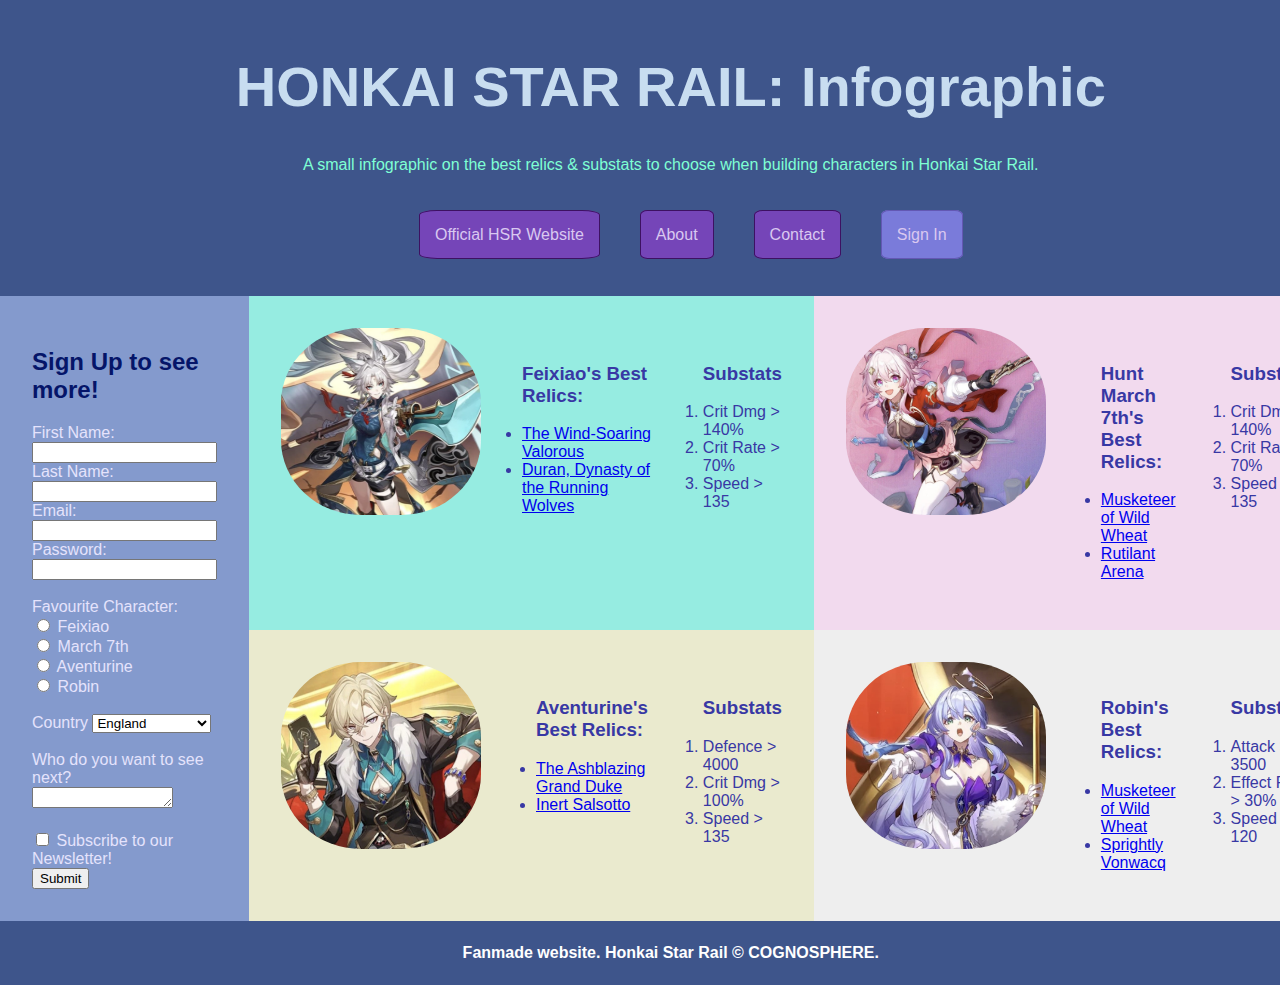
<file: index.html>
<!DOCTYPE html>
<html lang="en">
<head>
    <link rel="stylesheet" href="style.css">
    <meta charset="UTF-8">
    <meta name="viewport" content="width=device-width, initial-scale=1.0">
    <title>HSR Infographic</title>
</head>
<body>
    <div id="grid-container">
        <header>
            
            <h1 id="title">HONKAI STAR RAIL: Infographic </h1>
            <p>A small infographic on the best relics & substats to choose when building characters in Honkai Star Rail.</p>

            <nav>
                <ul id="nav-ul">
                    <li><a href="https://hsr.hoyoverse.com/en-us/" class = "hyperlink">Official HSR Website</a></li>
                    <li><a href="" class = "hyperlink">About</a></li>
                    <li><a href="" class = "hyperlink">Contact</a></li>
                    <li> <a href="" class="signin">Sign In</a></li>
                </ul>
            </nav>

            
        </header>

        <div id="menu">
            <h2> Sign Up to see more! </h2>
            <form action="" methods="">
                <label for="first_name">First Name:</label>
                <input type="text" id="first_name" name="first_name" required>
    
                <br>
                <label for="last_name">Last Name:</label>
                <input type="text" id="last_name" name="last_name" required>
                <br>
    
                <label for="email">Email:</label>
                <input type="email" name="email" id="email">
                <br>
    
                <label for="password">Password:</label>
                <input type="password" name="password" id="password">
                <br>
                <br>
    
                <label for="favourite_character">Favourite Character:</label>
                <br>
                <input type="radio" name="favourite_character" id="feixiao" value="feixiao">
                <label for="feixiao">Feixiao</label>
                <br>
                <input type="radio" name="favourite_character" id="march" value="march">
                <label for="march">March 7th</label>
                <br>
                <input type="radio" name="favourite_character" id="aventurine" value="aventurine">
                <label for="aventurine">Aventurine</label>
                <br>
                <input type="radio" name="favourite_character" id="rpbin" value="robin">
                <label for="robin">Robin</label>
    
                <br>
                <br>
    
                <label for="country">Country</label>
                <select name="country" id="country">
                    <option value="england">England</option>
                    <option value="scotland">Scotland</option>
                    <option value="wales">Wales</option>
                    <option value="northern_ireland">Northern Ireland</option>
                </select>
                <br>
                <br>
    
                <label for="bio">Who do you want to see next?</label>
                <br>
                <textarea name="bio" id="bio" cols="15" rows="1"></textarea>
                <br>
                <br>
    
                <input type="checkbox" id="subscribe" name="subscribe">
                <label for="subscrube">Subscribe to our Newsletter!</label>
                <br>
                 
                <input type="submit" value="Submit">
    
    
    
            </form>
        </div>



        <section id="main-content">
            <img src="feixiao.jpg" alt="Feixiao" width="200" height="187">
            
            <ul>
                <h3>
                    Feixiao's Best Relics: 
                </h3>
                <li><a href="https://honkai-star-rail.fandom.com/wiki/The_Wind-Soaring_Valorous">The Wind-Soaring Valorous</a>  </li>
                <li> <a href="https://honkai-star-rail.fandom.com/wiki/Duran,_Dynasty_of_Running_Wolves">Duran, Dynasty of the Running Wolves</a></li>
            </ul> 
            <ol>
                <h3>Substats</h3>
                <li>Crit Dmg > 140%</li>
                <li>Crit Rate > 70% </li>
                <li>Speed > 135</li>
            </ol>
            
            
        </section>

        <section id = "main-content2">
            <img src="huntmarch.jpg" alt="Hunt March 7th" width="200" height="187">
            
            <ul>
                <h3>
                    Hunt March 7th's Best Relics: 
                </h3>
                <li><a href="https://honkai-star-rail.fandom.com/wiki/Musketeer_of_Wild_Wheat">Musketeer of Wild Wheat</a>  </li>
                <li> <a href="https://honkai-star-rail.fandom.com/wiki/Rutilant_Arena">Rutilant Arena</a></li>
            </ul> 
            <ol>
                <h3>Substats</h3>
                <li>Crit Dmg > 140%</li>
                <li>Crit Rate > 70%</li>
                <li>Speed > 135</li>
            </ol>
        </section>

        <section id = "main-content3">
            <img src="aventurine.jpg" alt="Aventurine" width="200" height="187">
            
            <ul>
                <h3>
                    Aventurine's Best Relics: 
                </h3>
                <li><a href="https://honkai-star-rail.fandom.com/wiki/The_Ashblazing_Grand_Duke">The Ashblazing Grand Duke</a>  </li>
                <li> <a href="https://honkai-star-rail.fandom.com/wiki/Inert_Salsotto">Inert Salsotto</a></li>
            </ul> 
            <ol>
                <h3>Substats</h3>
                <li>Defence > 4000</li>
                <li>Crit Dmg > 100%</li>
                <li>Speed > 135</li>
            </ol>
        </section>

        <section id = "main-content4">
            <img src="robin.jpg" alt="Robin" width="200" height="187">
            
            <ul>
                <h3>
                    Robin's Best Relics: 
                </h3>
                <li><a href="https://honkai-star-rail.fandom.com/wiki/Musketeer_of_Wild_Wheat">Musketeer of Wild Wheat</a></li>
                <li> <a href="https://honkai-star-rail.fandom.com/wiki/Sprightly_Vonwacq">Sprightly Vonwacq</a></li>
            </ul> 
            <ol>
                <h3>Substats</h3>
                <li>Attack > 3500</li>
                <li>Effect Res > 30%</li>
                <li>Speed > 120</li>
            </ol>
        </section>



            <footer>Fanmade website. Honkai Star Rail &copy; COGNOSPHERE.</footer>
        

        
    </div>
</body>
</html>
</file>
<file: style.css>
body {
    margin:0;
}

header {
    padding: 16px;
    background-color: rgb(62, 85, 139);
    color: #ffffff;
    text-align: center;
    grid-area: header;
}

p {
    font-family: 'Lucida Sans', 'Lucida Sans Regular', 'Lucida Grande', 'Lucida Sans Unicode', Geneva, Verdana, sans-serif;
    color: aquamarine;


}

#title {
    font-family: "Castle", sans-serif;
    font-size: 350%;
    color: rgb(200, 221, 240);
}

#menu {
    padding: 32px;
    background-color: rgb(132, 154, 205);
    grid-area: menu;
    color: rgb(229, 227, 252);
    
}
#menu > h2 {
    color:rgb(5, 21, 105)
}

div {
    font-family: 'Segoe UI', Tahoma, Geneva, Verdana, sans-serif;
    color: rgb(56, 56, 164);

}

nav{
    margin-top: 10px;
    display: flex;
    align-items: center;
    flex-flow: column;
}

#signup {
    margin-top: 1px;
    display: flex;
    align-items:end;
    flex-flow: row;

}


#nav-ul {
    display: flex;
}

#nav-ul > li {
    padding: 5px;
    margin: 15px;
    list-style: none;
    text-decoration: none;

}

img{
    border-radius: 40%;
}

h3 {
    font-family:'Lucida Sans', 'Lucida Sans Regular', 'Lucida Grande', 'Lucida Sans Unicode', Geneva, Verdana, sans-serif;
}

#main-content {
    padding: 32px;
    grid-area: main;
    background-color: rgb(150, 236, 225);
    display: flex;
    align-items: left;
    flex-flow: row;
    gap: 1px;
}

#main-content2 {
    padding: 32px;
    grid-area: main2;
    background-color: rgb(242, 218, 238);
    display: flex;
    align-items: left;
    flex-flow: row;
    gap: 15px;
}

#main-content3 {
    padding: 32px;
    grid-area: main3;
    background-color: rgb(234, 234, 206);
    display: flex;
    align-items: left;
    flex-flow: row;
    gap: 15px;
}

#main-content4 {
    padding: 32px;
    grid-area: main4;
    background-color: rgb(238, 238, 238);
    display: flex;
    align-items: left;
    flex-flow: row;
    gap: 15px;
}

h1 {
    font-family: 'Segoe UI', Tahoma, Geneva, Verdana, sans-serif;
    color: rgb(111, 142, 213) ;

}

.hyperlink {
    color:rgb(217, 200, 240);
    text-decoration:none ;
    padding: 15px;
    border: 1px solid rgb(61, 17, 98);
    border-radius: 10%;
    background-color:rgb(117, 69, 184) ;
}

.signin {
    color:rgb(217, 200, 240);
    text-decoration:none ;
    padding: 15px;
    border: 1px solid rgb(99, 88, 179);
    border-radius: 10%;
    background-color:rgb(122, 123, 218) ;
}

footer {
    padding: 23.2px;
    background-color: rgb(62, 85, 139);
    color: #ffffff;
    font-weight: bold;
    text-align: center;
    grid-area: footer;
}


#grid-container {
    display: grid;
    grid-template-areas: 
    "header header header"
    "menu main main2"
    "menu main3 main4"
    "footer footer footer"
    ;
    grid-template-columns: 2fr 6fr 6fr;
    
}
</file>
